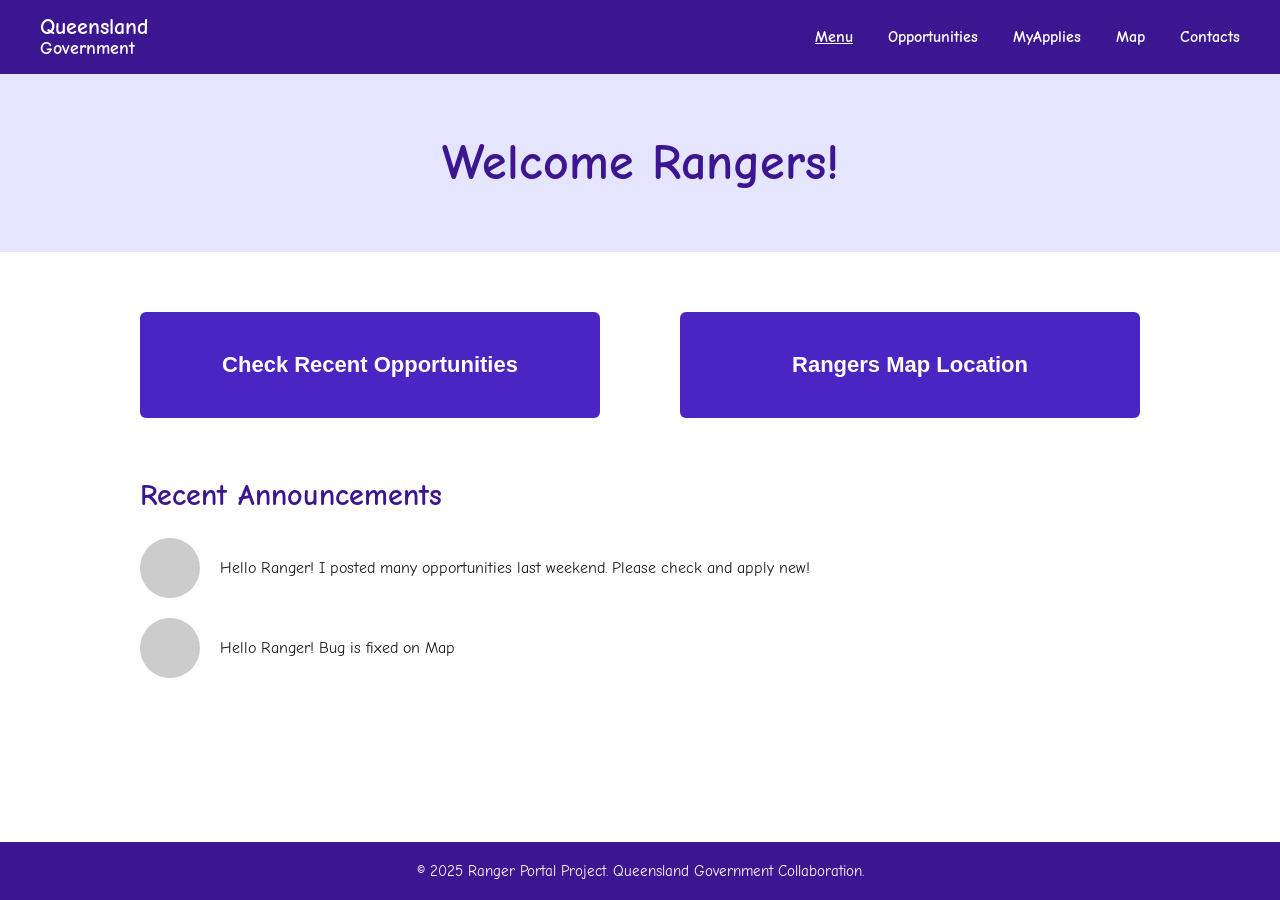
<file: Indigenous_Land_and_Sea_Ranger/Josh_Frontend/index.html>
<!DOCTYPE html>
<html lang="en">
<head>
    <meta charset="UTF-8">
    <meta name="viewport" content="width=device-width, initial-scale=1.0">
    <title>Welcome Rangers</title>
    <link rel="stylesheet" href="style.css">
    <link href="https://fonts.googleapis.com/css2?family=Comic+Neue:wght@400;700&display=swap" rel="stylesheet">
</head>
<body>

    <!-- Header -->
    <header>
        <div class="header-container">
            <div class="logo">
                <div class="logo-text">
                    <h1>Queensland</h1>
                    <h2>Government</h2>
                </div>
            </div>

            <nav>
                <ul>
                    <li><a href="#" class="active">Menu</a></li>
                    <li><a href="#">Opportunities</a></li>
                    <li><a href="#">MyApplies</a></li>
                    <li><a href="#">Map</a></li>
                    <li><a href="#">Contacts</a></li>
                </ul>
            </nav>
        </div>
    </header>

    <!-- Hero Section -->
    <section class="hero">
        <div class="hero-content">
            <h2>Welcome Rangers!</h2>
        </div>
    </section>

    <!-- Button Section -->
    <section class="buttons">
        <button>Check Recent Opportunities</button>
        <button>Rangers Map Location</button>
    </section>

    <!-- Announcements Section -->
    <section class="announcements">
        <h3>Recent Announcements</h3>

        <div class="announcement">
            <div class="profile"></div>
            <p>Hello Ranger! I posted many opportunities last weekend. Please check and apply new!</p>
        </div>

        <div class="announcement">
            <div class="profile"></div>
            <p>Hello Ranger! Bug is fixed on Map</p>
        </div>
    </section>

    <!-- Footer -->
    <footer>
        <p>© 2025 Ranger Portal Project. Queensland Government Collaboration.</p>
    </footer>

</body>
</html>
</file>
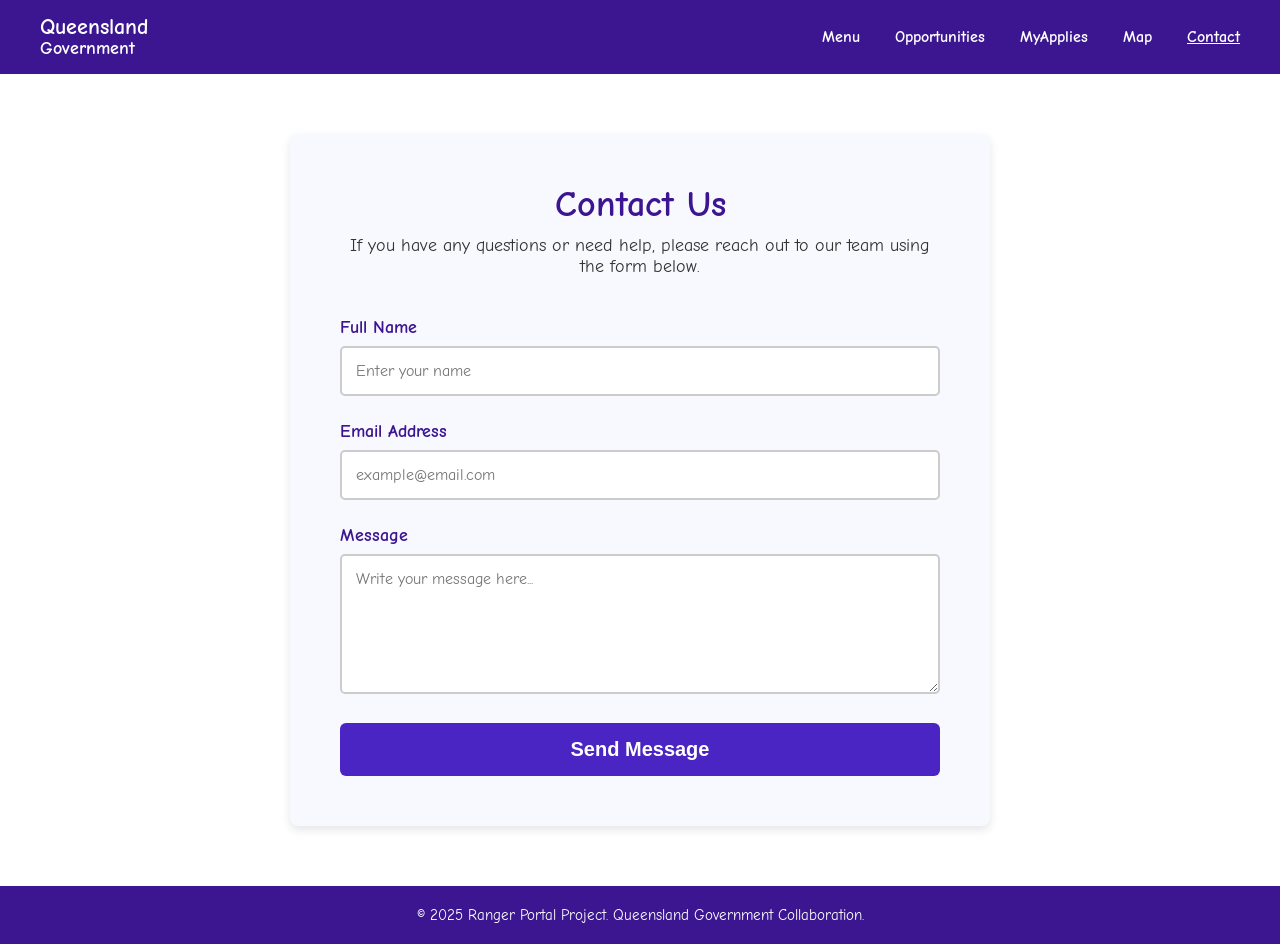
<file: Indigenous_Land_and_Sea_Ranger/Josh_Frontend/Contact.html>
<!DOCTYPE html>
<html lang="en">
<head>
  <meta charset="UTF-8" />
  <meta name="viewport" content="width=device-width, initial-scale=1.0" />
  <title>Contact - Ranger Portal</title>
  <link rel="stylesheet" href="style.css" />
  <link href="https://fonts.googleapis.com/css2?family=Comic+Neue:wght@400;700&display=swap" rel="stylesheet">
</head>
<body>

  <!-- Header -->
  <header>
    <div class="header-container">
      <div class="logo-text">
        <h1>Queensland</h1>
        <h2>Government</h2>
      </div>
      <nav>
        <ul>
          <li><a href="index.html">Menu</a></li>
          <li><a href="#">Opportunities</a></li>
          <li><a href="#">MyApplies</a></li>
          <li><a href="#">Map</a></li>
          <li><a href="contact.html" class="active">Contact</a></li>
        </ul>
      </nav>
    </div>
  </header>

  <!-- Main Contact Section -->
  <main class="contact-main">
    <section class="contact-section">
      <h2>Contact Us</h2>
      <p>If you have any questions or need help, please reach out to our team using the form below.</p>

      <form class="contact-form" action="#" method="post">
        <div class="form-group">
          <label for="name">Full Name</label>
          <input type="text" id="name" name="name" placeholder="Enter your name" required>
        </div>

        <div class="form-group">
          <label for="email">Email Address</label>
          <input type="email" id="email" name="email" placeholder="example@email.com" required>
        </div>

        <div class="form-group">
          <label for="message">Message</label>
          <textarea id="message" name="message" rows="6" placeholder="Write your message here..." required></textarea>
        </div>

        <button type="submit" class="contact-btn">Send Message</button>
      </form>
    </section>
  </main>

  <!-- Footer -->
  <footer>
    <p>© 2025 Ranger Portal Project. Queensland Government Collaboration.</p>
  </footer>

</body>
</html>
</file>
<file: Indigenous_Land_and_Sea_Ranger/Josh_Frontend/style.css>
/* RESET & BASE */
* {
  margin: 0;
  padding: 0;
  box-sizing: border-box;
}

html, body {
  height: 100%;
  font-family: 'Comic Neue', sans-serif;
  background-color: #fff;
  color: #1a1a1a;
  display: flex;
  flex-direction: column;
}

/* HEADER */
header {
  background-color: #3c1690;
  color: white;
  padding: 15px 40px;
  display: flex;
  justify-content: space-between;
  align-items: center;
  flex-shrink: 0;
}

.header-container {
  width: 100%;
  display: flex;
  justify-content: space-between;
  align-items: center;
  max-width: 1300px;
  margin: 0 auto;
}

.logo-text h1 {
  font-size: 22px;
  line-height: 1.1;
}

.logo-text h2 {
  font-size: 18px;
  line-height: 1.1;
}

nav ul {
  list-style: none;
  display: flex;
  gap: 35px;
}

nav a {
  color: white;
  text-decoration: none;
  font-weight: bold;
  transition: 0.3s;
}

nav a:hover, nav a.active {
  text-decoration: underline;
}

/* MAIN LAYOUT */
main {
  flex: 1;
}

/* HERO SECTION */
.hero {
  background-color: #e5e5ff;
  text-align: center;
  padding: 60px 0;
}

.hero h2 {
  font-size: 50px;
  color: #3c1690;
  font-family: 'Comic Neue', cursive;
}

/* BUTTON SECTION */
.buttons {
  display: flex;
  justify-content: center;
  gap: 80px;
  margin: 60px auto;
  width: 80%;
  max-width: 1000px;
}

.buttons button {
  background-color: #4b24c4;
  color: white;
  border: none;
  padding: 40px 0;
  font-size: 22px;
  font-weight: bold;
  border-radius: 6px;
  cursor: pointer;
  flex: 1;
  transition: 0.3s;
  min-width: 280px;
}

.buttons button:hover {
  background-color: #2f1a8f;
}

/* ANNOUNCEMENTS */
.announcements {
  width: 80%;
  max-width: 1000px;
  margin: 0 auto 80px auto;
}

.announcements h3 {
  font-size: 30px;
  color: #3c1690;
  margin-bottom: 25px;
}

.announcement {
  display: flex;
  align-items: center;
  margin-bottom: 20px;
}

.profile {
  width: 60px;
  height: 60px;
  background-color: #ccc;
  border-radius: 50%;
  margin-right: 20px;
}

/* FOOTER */
footer {
  text-align: center;
  background-color: #3c1690;
  color: white;
  padding: 20px 0;
  font-size: 15px;
  margin-top: auto; /* keeps footer at bottom */
}

/* CONTACT PAGE */
.contact-main {
  flex: 1;
  display: flex;
  justify-content: center;
  align-items: center;
  padding: 60px 20px;
}

.contact-section {
  width: 80%;
  max-width: 700px;
  background-color: #f8f8ff;
  border-radius: 8px;
  box-shadow: 0 4px 10px rgba(0,0,0,0.1);
  padding: 50px;
  text-align: center;
}

.contact-section h2 {
  color: #3c1690;
  font-size: 36px;
  margin-bottom: 10px;
}

.contact-section p {
  color: #333;
  font-size: 18px;
  margin-bottom: 40px;
}

.contact-form {
  display: flex;
  flex-direction: column;
  gap: 25px;
}

.form-group {
  text-align: left;
}

.form-group label {
  font-weight: bold;
  color: #3c1690;
  display: block;
  margin-bottom: 8px;
  font-size: 18px;
}

.form-group input,
.form-group textarea {
  width: 100%;
  padding: 14px;
  font-size: 16px;
  border: 2px solid #ccc;
  border-radius: 5px;
  outline: none;
  transition: border-color 0.3s;
  font-family: 'Comic Neue', sans-serif;
}

.form-group input:focus,
.form-group textarea:focus {
  border-color: #3c1690;
}

.contact-btn {
  background-color: #4b24c4;
  color: white;
  border: none;
  border-radius: 6px;
  padding: 15px;
  font-size: 20px;
  font-weight: bold;
  cursor: pointer;
  transition: 0.3s;
}

.contact-btn:hover {
  background-color: #2f1a8f;
}
</file>
